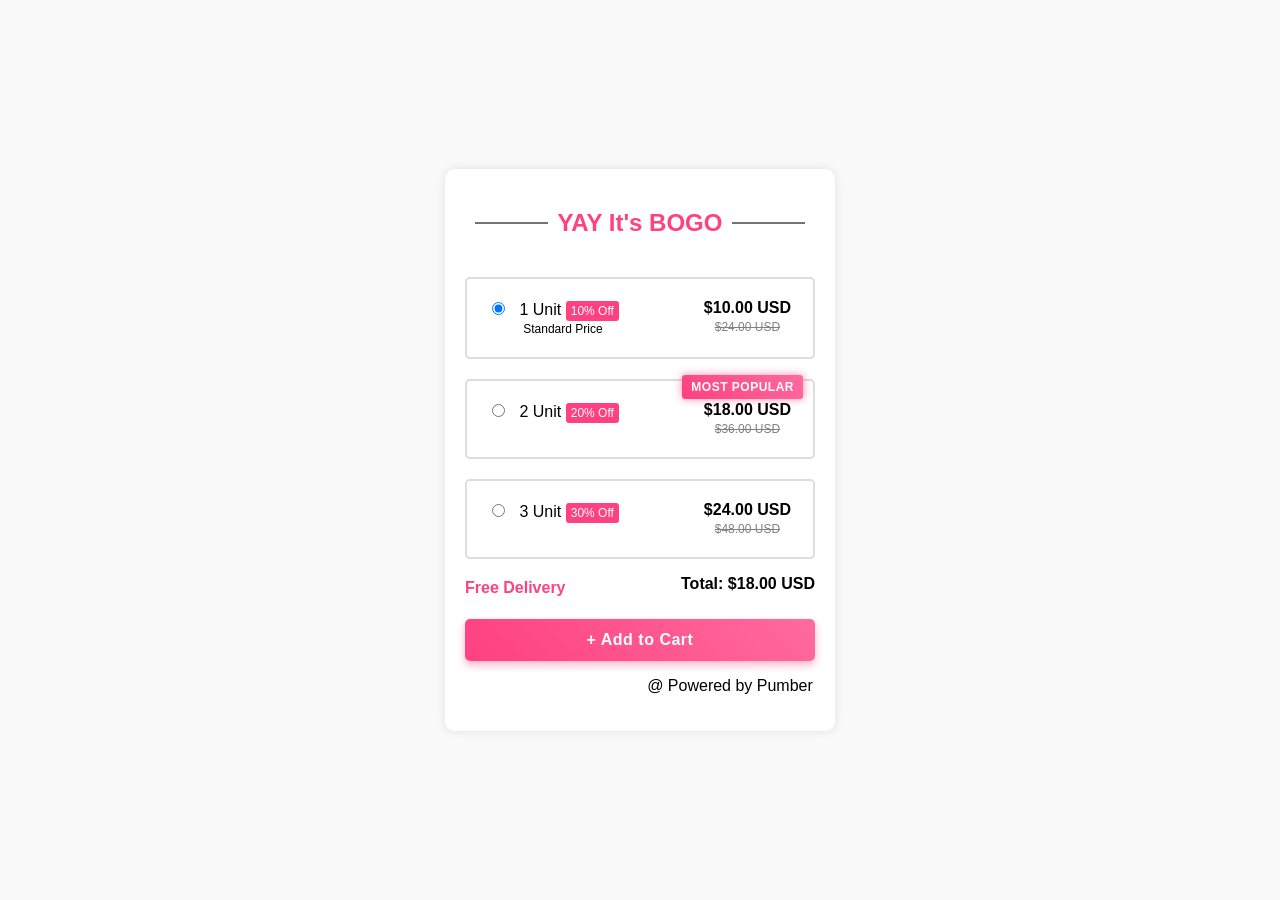
<file: index.html>
<!DOCTYPE html>
<html lang="en">
<head>
    <meta charset="UTF-8">
    <meta name="viewport" content="width=device-width, initial-scale=1.0">
    <title>Order & Summary</title>
    <link rel="stylesheet" href="./index.css">
</head>
<body>
    <div class="container">
        <div class="header">
            <h2>YAY It's BOGO</h2>
        </div>
        <div class="option main1">
            <div class="rone">
                <div>
                    <input type="radio" name="units" id="one-unit" checked>
                    <label for="one-unit">
                        <span class="unit">1 Unit</span>
                        <span class="discount">10% Off</span><br>
                        <span class="sprice">Standard Price</span>
                    </label>
                </div>
                <div>
                    <span class="price">$10.00 USD</span><br>
                    <span class="strike">$24.00 USD</span>
                </div>
            </div>
            <div class="selection">
                <div class="sselection">
                    <label class="sall">Size<br>
                        <span>#1</span>
                        <select class="sizes">
                            <option>S</option>
                            <option>M</option>
                            <option>L</option>
                        </select>
                    </label>
                    <label class="call">Color<br>
                        <select class="sizes">
                            <option>Black</option>
                            <option>Red</option>
                            <option>Blue</option>
                        </select>
                    </label>
                </div>
                <div class="sselection sselect">
                    <label class="sall">Size<br>
                        <span>#2</span>
                        <select class="sizes">
                            <option>S</option>
                            <option>M</option>
                            <option>L</option>
                        </select>
                    </label>
                    <label class="call">Color<br>
                        <select class="sizes">
                            <option>Black</option>
                            <option>Red</option>
                            <option>Blue</option>
                        </select>
                    </label>
                </div>
            </div> 
        </div>
        <div class="option popular main2">
            <div class="mainn">
                <div>
                    <input type="radio" name="units" id="two-units">
                    <label for="two-units">
                        <span>2 Unit</span>
                        <span class="discount">20% Off</span>
                    </label>
                </div>
                <div>
                    <span class="price">$18.00 USD</span><br>
                    <span class="strike">$36.00 USD</span>
                </div>
            </div>

            <div class="selection">
                <div class="sselection">
                    <label class="sall">Size<br>
                        <span>#1</span>
                        <select class="sizes">
                            <option>S</option>
                            <option>M</option>
                            <option>L</option>
                        </select>
                    </label>
                    <label class="call">Color<br>
                        <select class="sizes">
                            <option>Black</option>
                            <option>Red</option>
                            <option>Blue</option>
                        </select>
                    </label>
                </div>
                <div class="sselection sselect">
                    <label class="sall">Size<br>
                        <span>#2</span>
                        <select class="sizes">
                            <option>S</option>
                            <option>M</option>
                            <option>L</option>
                        </select>
                    </label>
                    <label class="call">Color<br>
                        <select class="sizes">
                            <option>Black</option>
                            <option>Red</option>
                            <option>Blue</option>
                        </select>
                    </label>
                </div>
            </div>
        </div>
        <div class="option apopular main3">
            <div class="rthree">
                <div>
                    <input type="radio" name="units" id="three-units">
                    <label for="three-units">
                        <span>3 Unit</span>
                        <span class="discount">30% Off</span>
                    </label>
                </div>
                <div>
                    <span class="price">$24.00 USD</span><br>
                    <span class="strike">$48.00 USD</span>
                </div>
            </div>
            <div class="selection">
                <div class="sselection">
                    <label class="sall">Size<br>
                        <span>#1</span>
                        <select class="sizes">
                            <option>S</option>
                            <option>M</option>
                            <option>L</option>
                        </select>
                    </label>
                    <label class="call">Color<br>
                        <select class="sizes">
                            <option>Black</option>
                            <option>Red</option>
                            <option>Blue</option>
                        </select>
                    </label>
                </div>
                <div class="sselection sselect">
                    <label class="sall">Size<br>
                        <span>#2</span>
                        <select class="sizes">
                            <option>S</option>
                            <option>M</option>
                            <option>L</option>
                        </select>
                    </label>
                    <label class="call">Color<br>
                        <select class="sizes">
                            <option>Black</option>
                            <option>Red</option>
                            <option>Blue</option>
                        </select>
                    </label>
                </div>
            </div>
        </div>
        <div class="free-delivery">
            <p class="free-delivery">Free Delivery</p>
            <p class="total">Total: <span id="total-price">$18.00 USD</span></p>
        </div>
        <button class="add-to-cart">+ Add to Cart</button>
        <p class="power">@ Powered by Pumber</p>
        <div id="cart-popup" class="popup">
            <span class="checkmark">✔️</span> Item added to cart successfully!
        </div>        
    </div>
 
    <script src="./index.js"></script>
</body>
</html>
</file>
<file: index.css>
body {
    font-family: Arial, sans-serif;
    background-color: #f9f9f9;
    display: flex;
    justify-content: center;
    align-items: center;
    height: 100vh;
    margin: 0;
}
.container{
    background: white;
    padding: 20px;
    border-radius: 10px;
    box-shadow: 0 0 10px rgba(0, 0, 0, 0.1);
    text-align: center;
    width: 350px;
}
.header {
    display: flex;
    align-items: center;
    justify-content: center;
    position: relative;
    margin-bottom: 20px;
}
.header::before,
.header::after {
    content: "";
    flex: 1;
    height: 1.5px;
    background: #757373;
    margin: 0 10px;
}
h2 {
    color: #ff4081;
}
.option {
    border: 2px solid #ddd;
    padding: 20px;
    margin: 10px 0;
    border-radius: 5px;
    cursor: pointer;
    display: flex;
    align-items: center;
    justify-content: space-between;
}
.main{
    border: 2px solid #ddd;
    padding: 20px;
    margin: 10px 0;
    border-radius: 5px;
    cursor: pointer;
    display: flex;
    align-items: center;
    justify-content: space-between;
}
.option input {
    margin-right: 10px;
}
.discount {
    background: #ff4081;
    color: white;
    padding: 3px 5px;
    border-radius: 3px;
    font-size: 12px;
}
.price {
    font-weight: 700;
}
.strike {
    text-decoration: line-through;
    color: gray;
    font-size: 12px;
}
.popular {
    position: relative;
    top: 10px;
}
.popular::before {
    content: "MOST POPULAR";
    position: absolute;
    top: -6px;
    right: 10px;
    background: linear-gradient(45deg, #ff4081, #ff6b9e);
    color: white;
    padding: 5px 9px;
    font-size: 12px;
    border-radius: 3px;
    font-weight: bold;
    letter-spacing: 0.5px;
    box-shadow: 0 0 8px rgba(255, 64, 129, 0.6);
    animation: glow 1.5s infinite alternate, bounce 1s infinite ease-in-out;
}

@keyframes glow {
    from {
        box-shadow: 0 0 5px rgba(255, 64, 129, 0.4);
    }
    to {
        box-shadow: 0 0 12px rgba(255, 64, 129, 0.8);
    }
}

@keyframes bounce {
    0%, 100% {
        transform: translateY(0);
    }
    50% {
        transform: translateY(-2px);
    }
}

.selection {
    display: none;
    flex-direction: column;
    align-items: flex-start;
    padding: 10px;
    gap: 8px; 
    border: 1px solid #ddd;
    border-radius: 5px;
    box-shadow: 0px 2px 5px rgba(0, 0, 0, 0.1);
}
select {
    padding: 5px;
    border-radius: 5px;
    border: 1px solid #ddd;
}
.apopular{
    position: relative;
    top: 20px;
}
.free-delivery {
    color: #ff4081;
    font-weight: 700;
    margin: 10px 0;
    position: relative;
    top: 10px;
}
.total {
    font-size: 16px;
    font-weight: 600;
    color: black;
}
.add-to-cart {
    background: linear-gradient(45deg, #ff4081, #ff6b9e);
    color: white;
    padding: 12px;
    border: none;
    border-radius: 5px;
    cursor: pointer;
    width: 100%;
    margin-top: 10px;
    font-size: 16px;
    font-weight: bold;
    letter-spacing: 0.5px;
    transition: all 0.3s ease-in-out;
    box-shadow: 0 4px 8px rgba(255, 64, 129, 0.4);
}

.add-to-cart:active {
    transform: scale(0.95);
    box-shadow: 0 2px 6px rgba(255, 64, 129, 0.3);
}

.sprice{
    font-size: 12px;
    margin-left: 20px;
    font-weight: 500;
}
.free-delivery{
    display: flex;
    justify-content: space-between;
}
.main1, .main2, .main3 {
    display: flex;
    flex-direction: column; 
    align-items: flex-start;
}
.mainn{
    display: flex;
    gap: 85px;
}
.sselection {
    display: flex;
    gap: 15px; 
    font-size: 14px;
    align-items: center;
}
.sselect{
    margin-top: 10px;
}
.sizes{
    width: 75px;
    border-radius:unset;
}
.sizes, .sselect select {
    width: 100px;
    padding: 6px;
    border-radius: 5px;
    border: 1px solid #ccc;
    background: #fafafa;
    transition: all 0.3s ease-in-out;
}
.sizes:hover, .sselect select:hover {
    border-color: #ff4081;
    background: #fdf0f3;
}
.main1:hover,.main2:hover, .main3:hover{
    .selection{
        display: block;
    }
    background-color: #fdf0f3;
    border: 2px solid #ff4081;;
}
.rone{
    display: flex;
    gap: 85px;
}
.rthree{
    display: flex;
    gap: 85px;
}
.main1, .main2, .main3{
    position: relative;
}
.main1:hover .selection,
.main2:hover .selection,
.main3:hover .selection {
    display: flex;
    opacity: 0;
    animation: fadeIn 0.3s ease-in-out forwards;
}
@keyframes fadeIn {
    from {
        opacity: 0;
        transform: translateY(-5px);
    }
    to {
        opacity: 1;
        transform: translateY(0);
    }
}
.power{
    position: relative;
    left: 90px;
}
.popup {
    position: fixed;
    bottom: -100px; 
    left: 50%;
    transform: translateX(-50%);
    background: #28a745;
    color: white;
    padding: 12px 20px;
    border-radius: 8px;
    font-size: 14px;
    font-weight: bold;
    box-shadow: 0 4px 8px rgba(0, 0, 0, 0.3);
    opacity: 0;
    visibility: hidden;
    transition: bottom 0.5s ease-in-out, opacity 0.5s ease-in-out;
}

.popup.show {
    bottom: 50px; 
    opacity: 1;
    visibility: visible;
}

.checkmark {
    display: inline-block;
    font-size: 18px;
    margin-right: 8px;
    animation: pop 0.5s ease-in-out;
}

@keyframes pop {
    0% { transform: scale(0); opacity: 0; }
    50% { transform: scale(1.2); opacity: 1; }
    100% { transform: scale(1); }
}
</file>
